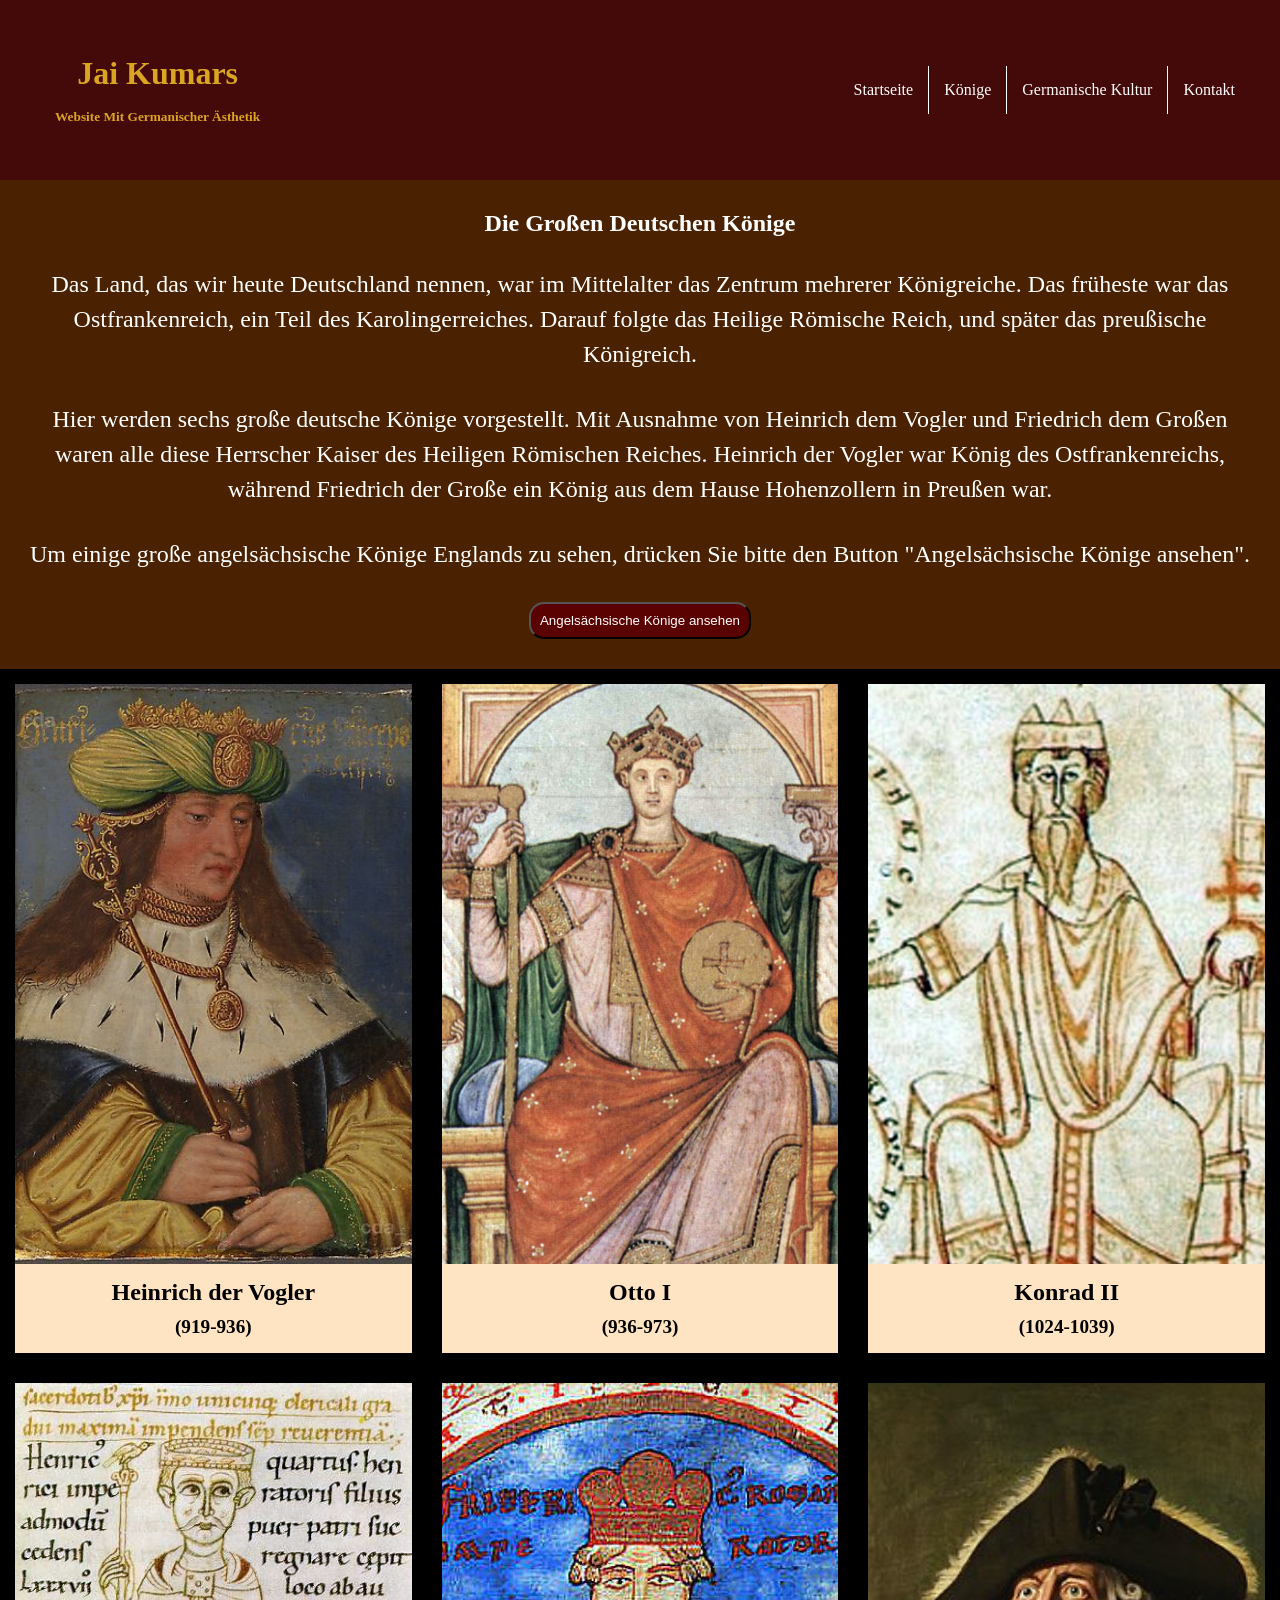
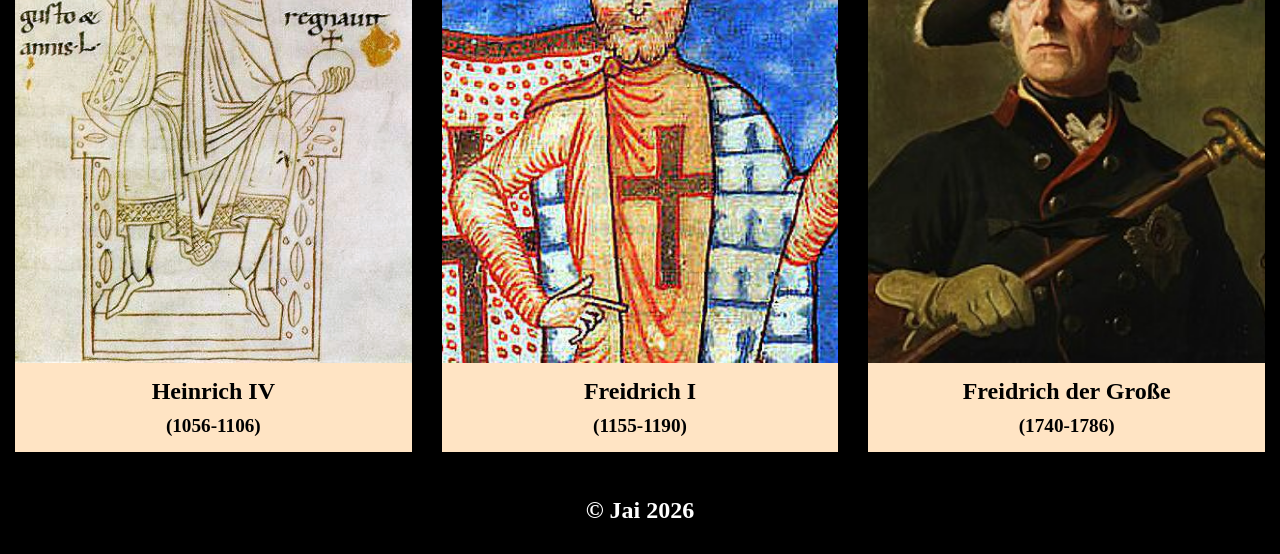
<file: gerkng.html>
<!DOCTYPE html>
<html>

<head>
    <title>Germanic Aesthetics - German Kings</title>
    <link rel="stylesheet" href="header.css">
    <meta name="viewport" content="width=device-width, initial-scale=1.0">
    <meta
    name="description"
    content="Great Kings of Germany"
  >

    
    <style>
        * {
            margin: 0;
            padding: 0;
            BOX-SIZING:border-box

        }

        body {
            height: 100vh;
            display: flex;
            flex-direction: column;
            /* background-image: url("germanic_disc.jpg");
            background-size: cover;
            background-position: center;
            background-repeat: no-repeat; */

        }

        main {
            flex: 1;
            background-color: goldenrod;
            display: flex;
            /* overflow: hidden; */
            /* height:100%; */
            flex-direction: column;
        }

        .hero {
            padding: 30px;
            text-align: center;
            /* margin: 15px 15px; */
            display: flex;
            color: white;
            /* font-weight: bolder; */
            background-color: rgb(74, 34, 1);
            flex-direction: column;
            justify-content: center;
            align-items: center;
            gap: 30px;
            /* flex:0 0 40%; */
            min-height: 40vh;
        }

        .hero h1 {
            font-weight: bolder;
        }

        .hero h2 {
            font-weight: lighter;
            line-height: 35px;
        }

        .btn {
            background-color: rgb(90, 2, 2);
            color: white;
            padding: 9px;
            border-radius: 15px;
            width: fit-content;
        }

        .cardsection {
            flex: 1;
            padding: 15px 15px;
            /* margin: 15px 15px; */
            display: flex;
            background-color: rgb(0, 0, 0);
            justify-content: center;
            /* align-items: center; */
            gap: 30px;
            min-height: 0;
            /* overflow: hidden; */
        }

        .card {
            /* overflow: hidden; */
            /* max-height: 100%; */
            background-color: rgb(255, 228, 196);
            color: black;
            flex: 1;
            text-align: center;
            /* padding: 20px; */
            display: flex;
            flex-direction: column;
            /* justify-content: center; */
            /* align-items: center; */
            /* gap: 30px; */
        }

        .ptr {
            width: 100%;
            height: 580px;
            overflow: hidden;
        }

        .ptr img {
            width: 100%;
            height: 100%;
            object-fit: cover;
            object-position: top;
            display: block;
        }

        .nm {
            padding: 15px;
            display: flex;
            flex-direction: column;
            gap: 10px;
        }

        .card h2 {
            font-weight: bolder;
            /* margin-bottom: 25px;; */

        }

        .card p {
            font-weight: bold;
            font-size: larger;
            /* line-height: 28px; */
        }

        footer {
            background-color: rgb(0, 0, 0);
            padding: 30px;
            color: white;
            text-align: center;
        }

        @media(max-width:768px) {
           

            .hero {
                padding: 1rem;
            }

            

            .cardsection {
                display: flex;
                flex-direction: column;

            }

            .card {
                width: 90%;
                margin: auto;
            }


        }
    </style>
    <script>
        function ankng() {
            window.location.href = "konige.html";
        }
    </script>
</head>

<body>
    <header>
        <div class="logo">
            <h1> Jai Kumars</h1>
            <p> Website Mit Germanischer Ästhetik</p>
        </div>
        <div class="navb">
            <i class="fa-solid fa-bars"></i>
            <ul class="navl">
                <div class="cross-panel">
                    <i class="fa-solid fa-xmark"></i>
                </div>
                <li><a href="#">Startseite</a></li>
                <li><a href="konige.html">Könige</a></li>
                <li><a href="kultur.html">Germanische Kultur</a></li>
                <li><a href="kontact.html">Kontakt</a></li>
            </ul>
        </div>
    </header>
    <main>
        <section class="hero" id="history">
            <h1>Die Großen Deutschen Könige</h1>
            <h2>Das Land, das wir heute Deutschland nennen, war im Mittelalter das Zentrum mehrerer Königreiche. Das
                früheste war das
                Ostfrankenreich, ein Teil des Karolingerreiches. Darauf folgte das Heilige Römische Reich, und später
                das preußische
                Königreich.</h2>

            <h2>Hier werden sechs große deutsche Könige vorgestellt. Mit Ausnahme von Heinrich dem Vogler und Friedrich
                dem Großen waren
                alle diese Herrscher Kaiser des Heiligen Römischen Reiches. Heinrich der Vogler war König des
                Ostfrankenreichs, während
                Friedrich der Große ein König aus dem Hause Hohenzollern in Preußen war.</h2>
            <h2>Um einige große angelsächsische Könige Englands zu sehen, drücken Sie bitte den Button "Angelsächsische
                Könige ansehen".</h2>
            <button class="btn" onclick="ankng()">Angelsächsische Könige ansehen</button>
        </section>
        <section class="cardsection">

            <div class="card">
                <div class="ptr">
                    <img src="heinrich.jpg">
                </div>
                <div class="nm">
                    <h2>Heinrich der Vogler</h2>
                    <p>(919-936)</p>
                </div>
            </div>

            <div class="card">
                <div class="ptr">
                    <img src="ottoi.jpg">
                </div>
                <div class="nm">
                    <h2>Otto I</h2>
                    <p>(936-973)</p>
                </div>
            </div>

            <div class="card">
                <div class="ptr">
                    <img src="konrad.jpg">
                </div>
                <div class="nm">
                    <h2>Konrad II</h2>
                    <p>(1024-1039)</p>
                </div>
            </div>

        </section>

        <!-- SECOND ROW (optional) -->
        <section class="cardsection">

            <div class="card">
                <div class="ptr">
                    <img src="heinrichivcom.jpg">
                </div>
                <div class="nm">
                    <h2>Heinrich IV</h2>
                    <p>(1056-1106)</p>
                </div>
            </div>

            <div class="card">
                <div class="ptr">
                    <img src="barbarosa.jpg">
                </div>
                <div class="nm">
                    <h2>Freidrich I</h2>
                    <p>(1155-1190)</p>
                </div>
            </div>

            <div class="card">
                <div class="ptr">
                    <img src="freidrichgreat.jpg">
                </div>
                <div class="nm">
                    <h2>Freidrich der Große</h2>
                    <p>(1740-1786)</p>
                </div>
            </div>

        </section>
    </main>
    <footer>
        <h2> © Jai 2026</h2>
    </footer>
    <script src="header.js"></script>
</body>

</html>
</file>
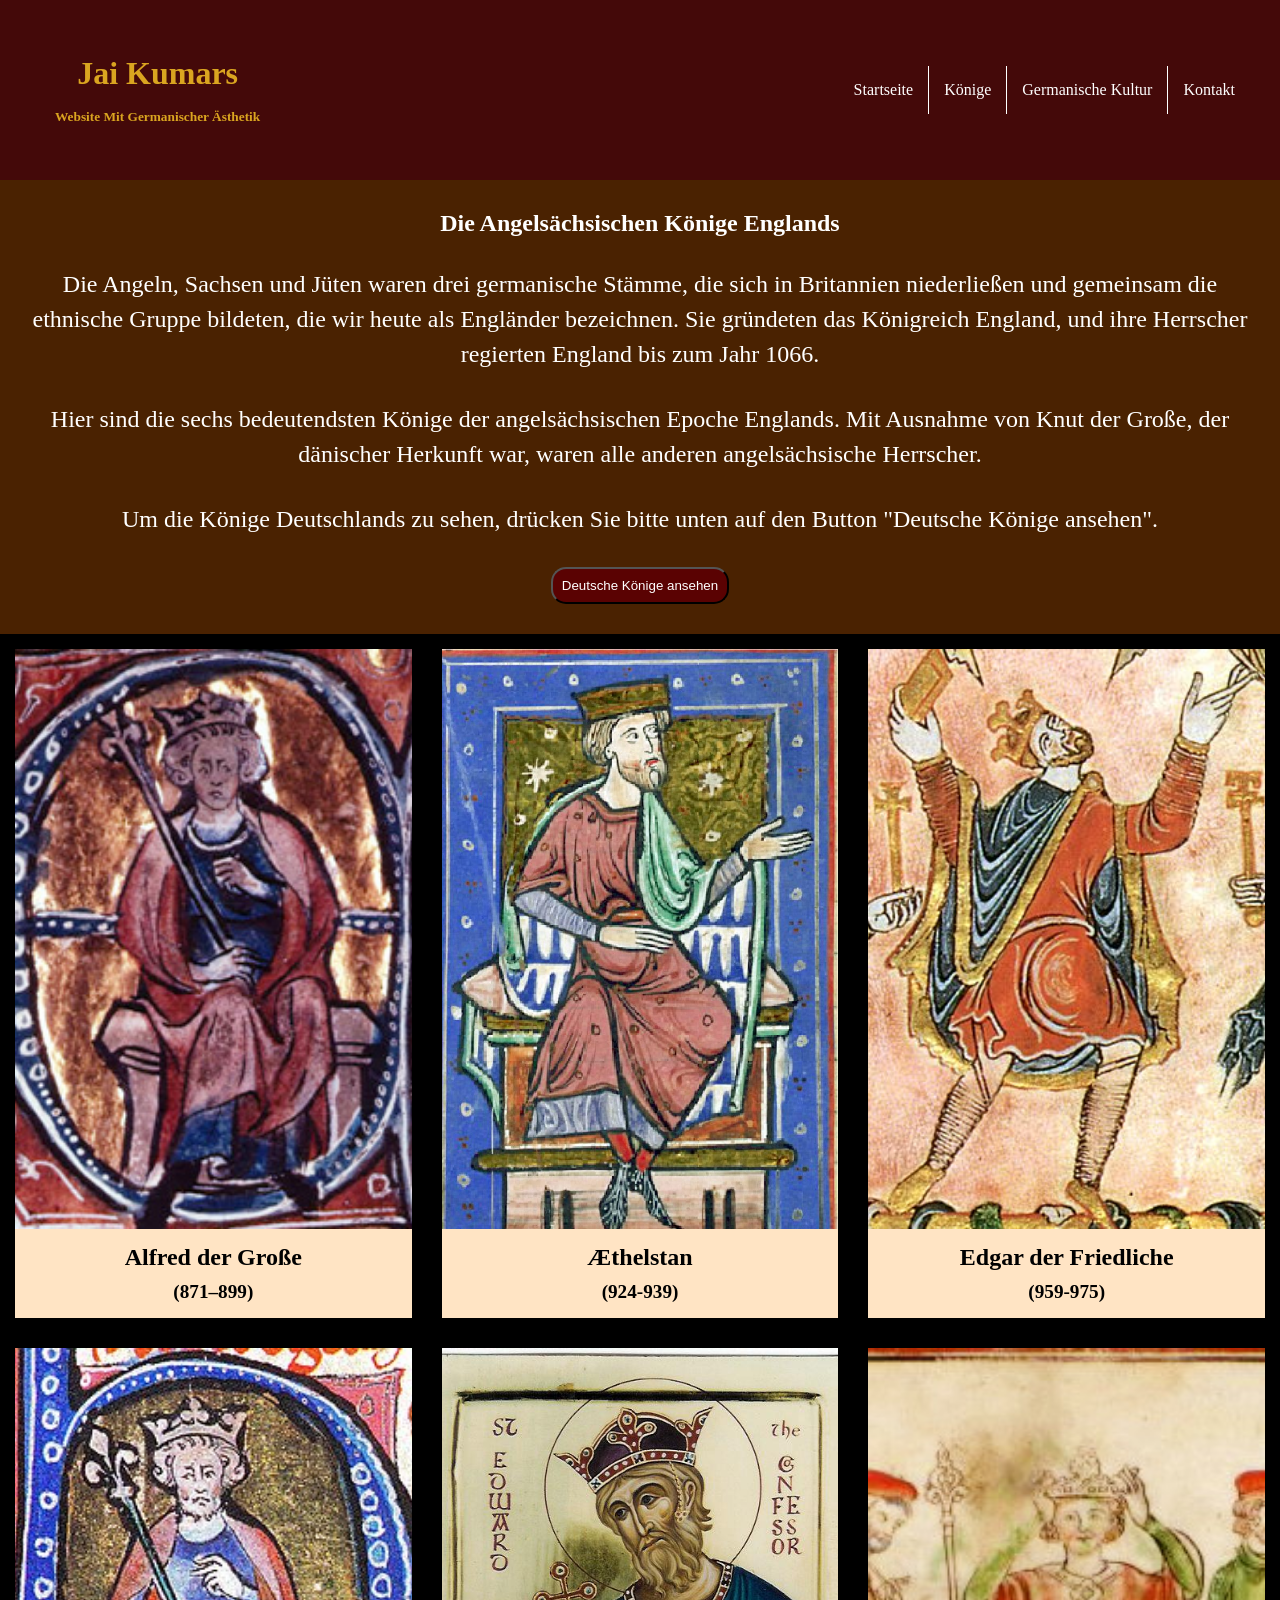
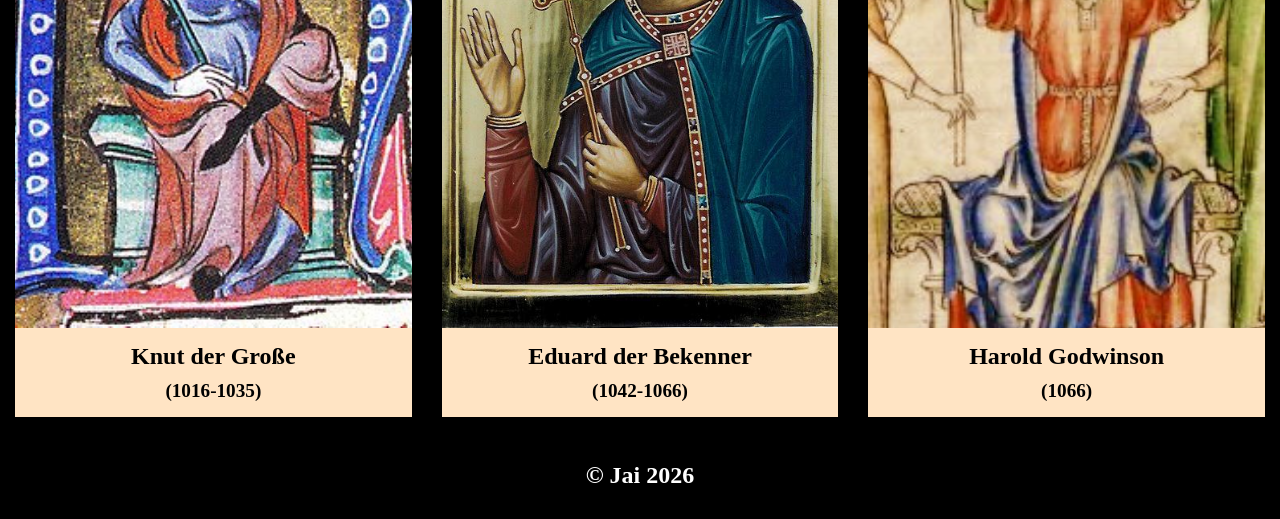
<file: konige.html>
<!DOCTYPE html>
<html>

<head>
    <title>Germanic Aesthetics - Anglo Saxon Kings</title>
    <link rel="stylesheet" href="header.css">
    <meta name="viewport" content="width=device-width, initial-scale=1.0">
    <meta
    name="description"
    content="Great Anglo Saxon Kings of England"
  >

    <style>
        * {
            margin: 0;
            padding: 0;
            BOX-SIZING:border-box

        }

        body {
            height: 100vh;
            display: flex;
            flex-direction: column;
            /* background-image: url("germanic_disc.jpg");
            background-size: cover;
            background-position: center;
            background-repeat: no-repeat; */

        }

        

        main {
            flex: 1;
            background-color: goldenrod;
            display: flex;
            /* overflow: hidden; */
            /* height:100%; */
            flex-direction: column;
        }

        .hero {
            padding: 30px;
            text-align: center;
            /* margin: 15px 15px; */
            display: flex;
            color: white;
            /* font-weight: bolder; */
            background-color: rgb(74, 34, 1);
            flex-direction: column;
            justify-content: center;
            align-items: center;
            gap: 30px;
            /* flex:0 0 40%; */
            min-height: 40vh;
        }

        .hero h1 {
            font-weight: bolder;
        }

        .hero h2 {
            font-weight: lighter;
            line-height: 35px;
        }

        .btn {
            background-color: rgb(90, 2, 2);
            color: white;
            padding: 9px;
            border-radius: 15px;
            width: fit-content;
        }

        .cardsection {
            flex: 1;
            padding: 15px 15px;
            /* margin: 15px 15px; */
            display: flex;
            background-color: rgb(0, 0, 0);
            justify-content: center;
            /* align-items: center; */
            gap: 30px;
            min-height: 0;
            /* overflow: hidden; */
        }

        .card {
            /* overflow: hidden; */
            /* max-height: 100%; */
            background-color: rgb(255, 228, 196);
            color: black;
            flex: 1;
            text-align: center;
            /* padding: 20px; */
            display: flex;
            flex-direction: column;
            /* justify-content: center; */
            /* align-items: center; */
            /* gap: 30px; */
        }

        .ptr {
            width: 100%;
            height: 580px;
            overflow: hidden;
        }

        .ptr img {
            width: 100%;
            height: 100%;
            object-fit: cover;
            object-position: top;
            display: block;
        }

        .nm {
            padding: 15px;
            display: flex;
            flex-direction: column;
            gap: 10px;
        }

        .card h2 {
            font-weight: bolder;
            /* margin-bottom: 25px;; */

        }

        .card p {
            font-weight: bold;
            font-size: larger;
            /* line-height: 28px; */
        }

        footer {
            background-color: rgb(0, 0, 0);
            padding: 30px;
            color: white;
            text-align: center;
        }

        @media(max-width:768px) {
           

            .hero {
                padding: 1rem;
            }

            

            .cardsection {
                display: flex;
                flex-direction: column;

            }

            .card {
                width: 90%;
                margin: auto;
            }


        }
    </style>
    <script>
        function gokng() {
            window.location.href = "gerkng.html";
        }
    </script>
</head>

<body>
    <header>
        <div class="logo">
            <h1> Jai Kumars</h1>
            <p> Website Mit Germanischer Ästhetik</p>
        </div>
        <div class="navb">
            <i class="fa-solid fa-bars"></i>
            <ul class="navl">
                <div class="cross-panel">
                    <i class="fa-solid fa-xmark"></i>
                </div>
                <li><a href="#">Startseite</a></li>
                <li><a href="konige.html">Könige</a></li>
                <li><a href="kultur.html">Germanische Kultur</a></li>
                <li><a href="kontact.html">Kontakt</a></li>
            </ul>
        </div>
    </header>
    <main>
        <section class="hero" id="history">
            <h1> Die Angelsächsischen Könige Englands</h1>
            <h2>Die Angeln, Sachsen und Jüten waren drei germanische Stämme, die sich in Britannien niederließen und
                gemeinsam die
                ethnische Gruppe bildeten, die wir heute als Engländer bezeichnen. Sie gründeten das Königreich England,
                und ihre
                Herrscher regierten England bis zum Jahr 1066.</h2>

            <h2>Hier sind die sechs bedeutendsten Könige der angelsächsischen Epoche Englands. Mit Ausnahme von Knut der
                Große, der
                dänischer Herkunft war, waren alle anderen angelsächsische Herrscher.</h2>
            <h2>Um die Könige Deutschlands zu sehen, drücken Sie bitte unten auf den Button "Deutsche Könige ansehen".
            </h2>
            <button class="btn" onclick="gokng()">Deutsche Könige ansehen</button>
        </section>
        <section class="cardsection">

            <div class="card" id="alfred">
                <div class="ptr">
                    <img src="alfred.jpg">
                </div>
                <div class="nm">
                    <h2>Alfred der Große</h2>
                    <p>(871–899)</p>
                </div>
            </div>

            <div class="card" id="aethel">
                <div class="ptr">
                    <img src="aethelstan.jpg">
                </div>
                <div class="nm">
                    <h2>Æthelstan</h2>
                    <p>(924-939)</p>
                </div>
            </div>

            <div class="card">
                <div class="ptr">
                    <img src="edgar.jpg">
                </div>
                <div class="nm">
                    <h2>Edgar der Friedliche</h2>
                    <p>(959-975)</p>
                </div>
            </div>

        </section>

        <!-- SECOND ROW (optional) -->
        <section class="cardsection">

            <div class="card">
                <div class="ptr">
                    <img src="cnut.jpg">
                </div>
                <div class="nm">
                    <h2>Knut der Große</h2>
                    <p>(1016-1035)</p>
                </div>
            </div>

            <div class="card">
                <div class="ptr">
                    <img src="edward.jpg">
                </div>
                <div class="nm">
                    <h2>Eduard der Bekenner</h2>
                    <p>(1042-1066)</p>
                </div>
            </div>

            <div class="card" id="harold">
                <div class="ptr">
                    <img src="harold.jpg">
                </div>
                <div class="nm">
                    <h2>Harold Godwinson</h2>
                    <p>(1066)</p>
                </div>
            </div>

        </section>
    </main>
    <footer>
        <h2> © Jai 2026</h2>
    </footer>
    <script src="header.js"></script>
</body>

</html>
</file>
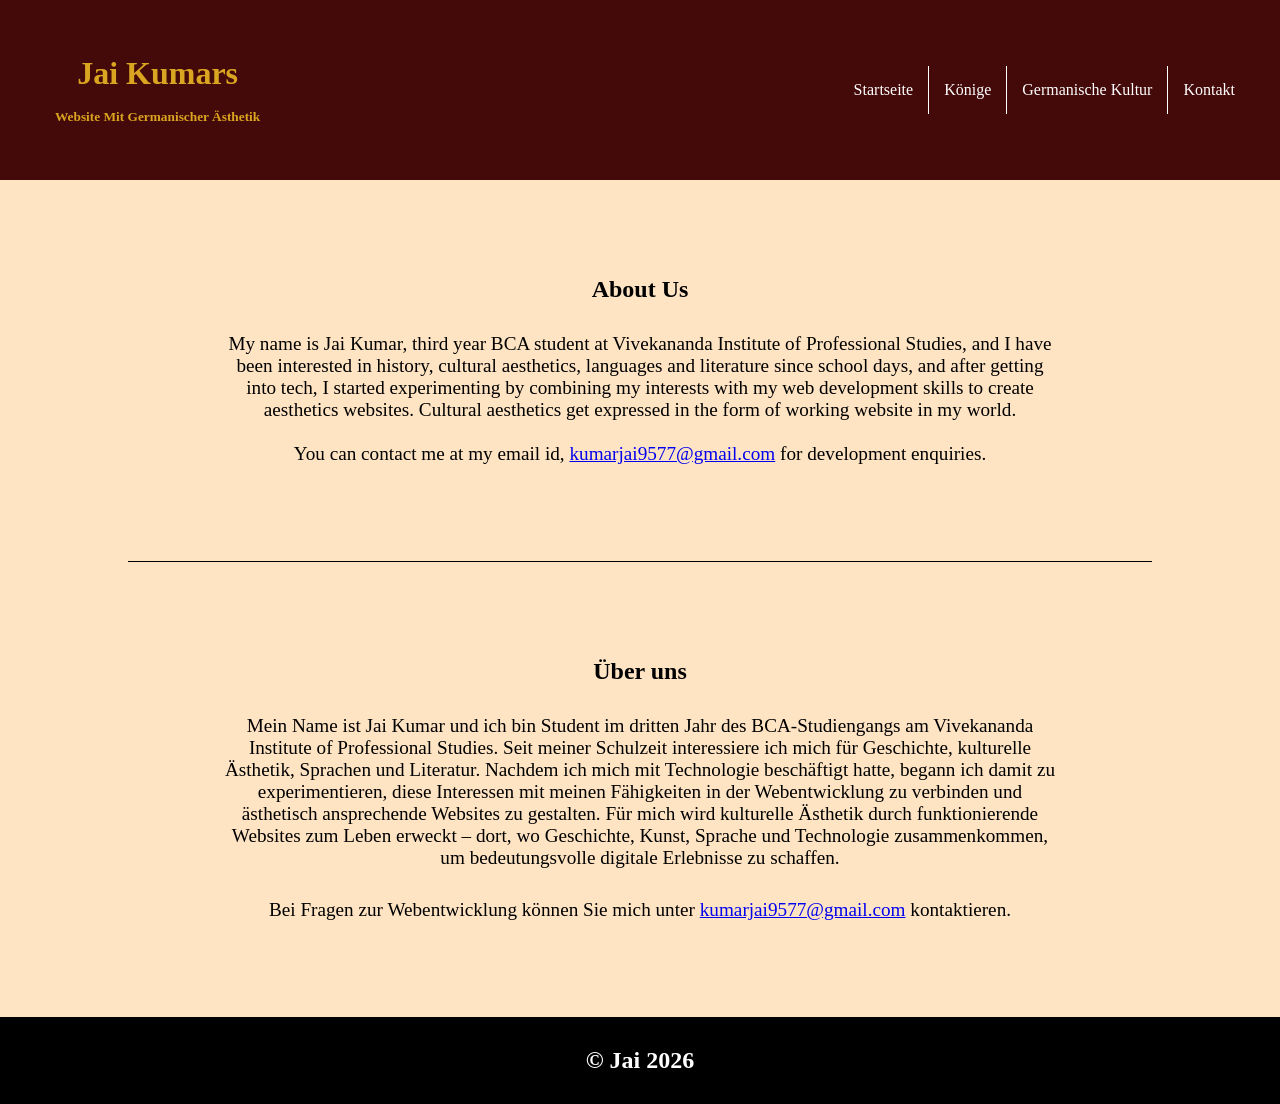
<file: kontact.html>
<!DOCTYPE html>
<html lang="en">

<head>
    <meta charset="UTF-8">
    <meta name="viewport" content="width=device-width, initial-scale=1.0">
    <title>Germanic Aesthetics - Contact</title>
    <link rel="stylesheet" href="header.css">
    <meta
    name="description"
    content="Contact us"
  >

    <style>
        * {
            margin: 0;
            padding: 0;
            BOX-SIZING:border-box

        }

        body {
            height: 100vh;
            display: flex;
            flex-direction: column;
            /* background-image: url("germanic_disc.jpg");
            background-size: cover;
            background-position: center;
            background-repeat: no-repeat; */

        }

        
        main {
            flex: 1;
            background-color: goldenrod;
            display: flex;
            /* overflow: hidden; */
            /* height:100%; */
            flex-direction: column;
        }

        .hero {
            padding: 30px;
            text-align: center;
            /* margin: 15px 15px; */
            display: flex;
            color: white;
            /* font-weight: bolder; */
            background-color: rgb(74, 34, 1);
            flex-direction: column;
            justify-content: center;
            align-items: center;
            gap: 30px;
            /* flex:0 0 40%; */
            min-height: 40vh;
        }

        .hero h1 {
            font-weight: bolder;
        }

        .hero h2 {
            font-weight: lighter;
            line-height: 35px;
        }

        .btn {
            background-color: rgb(90, 2, 2);
            color: white;
            padding: 9px;
            border-radius: 10%;
            width: fit-content;
        }

        .cardsection {
            flex: 1;
            padding: 15px 15px;
            /* margin: 15px 15px; */
            display: flex;
            background-color: rgb(0, 0, 0);
            justify-content: center;
            /* align-items: center; */
            gap: 30px;
            min-height: 0;
            /* overflow: hidden; */
        }

        .info {

            background-color: rgb(255, 228, 196);
            color: black;

        }

        .para {
            text-align: center;
            padding: 6rem;
            display: flex;
            flex-direction: column;
            margin: auto;
            gap: 30px;
            width: 80vw;
        }

        .p1 {
            border-bottom: 1px solid black;
        }

        .para p {
            font-size: larger;
        }

        .imgsec {
            display: flex;
            justify-content: space-between;
            align-items: center;
            width: 68vw;
            margin: auto;
            /* gap:2rem; */
        }

        figure {
            width: 20vw;
            height: auto;
            /* border:1px solid black; */
            padding: 2px 0;
        }

        figure img {
            width: auto;
            height: 35vh;
            border: 1px solid black;
        }

        figcaption {
            font-size: 15px;
        }

        footer {
            background-color: rgb(0, 0, 0);
            padding: 30px;
            color: white;
            text-align: center;
        }

        @media(max-width:768px) {
            * {
                margin: 0;
                padding: 0;
                box-sizing: border-box;
            }

            

            .hero {
                padding: 1rem;
            }

            

            .para {
                padding: 2rem;
            }

            .p1 {
                padding-top: 6rem;
            }
        }
    </style>
</head>

<body>
   <header>
        <div class="logo">
            <h1> Jai Kumars</h1>
            <p> Website Mit Germanischer Ästhetik</p>
        </div>
        <div class="navb">
            <i class="fa-solid fa-bars"></i>
            <ul class="navl">
                <div class="cross-panel">
                    <i class="fa-solid fa-xmark"></i>
                </div>
                <li><a href="#">Startseite</a></li>
                <li><a href="konige.html">Könige</a></li>
                <li><a href="kultur.html">Germanische Kultur</a></li>
                <li><a href="kontact.html">Kontakt</a></li>
            </ul>
        </div>
    </header>
    <main>
        <div class="info">
            <div class="para p1">
                <h2>About Us</h2>
                <p>My name is Jai Kumar, third year BCA student at Vivekananda Institute of Professional Studies, and I
                    have
                    been interested in history, cultural aesthetics, languages and literature since school days, and
                    after
                    getting into tech, I started experimenting by combining my interests with my web development skills
                    to
                    create aesthetics websites. Cultural aesthetics get expressed in the form of working website in my
                    world. <br><br>
                    You can contact me at my email id, <a
                        href="mailto:kumarjai9577@gmail.com">kumarjai9577@gmail.com</a>
                    for development enquiries.</p>
            </div>

            <div class="para">
                <h2>Über uns</h2>

                <p>Mein Name ist Jai Kumar und ich bin Student im dritten Jahr des BCA-Studiengangs am Vivekananda
                    Institute
                    of
                    Professional Studies. Seit meiner Schulzeit interessiere ich mich für Geschichte, kulturelle
                    Ästhetik,
                    Sprachen und
                    Literatur. Nachdem ich mich mit Technologie beschäftigt hatte, begann ich damit zu experimentieren,
                    diese Interessen
                    mit meinen Fähigkeiten in der Webentwicklung zu verbinden und ästhetisch ansprechende Websites zu
                    gestalten.
                    Für mich wird kulturelle Ästhetik durch funktionierende Websites zum Leben erweckt – dort, wo
                    Geschichte, Kunst,
                    Sprache und Technologie zusammenkommen, um bedeutungsvolle digitale Erlebnisse zu schaffen.</p>
                <p>Bei Fragen zur Webentwicklung können Sie mich unter <a
                        href="mailto:kumarjai9577@gmail.com">kumarjai9577@gmail.com</a> kontaktieren.</p>
            </div>
        </div>


    </main>
    <footer>
        <h2> © Jai 2026</h2>
    </footer>
    <script src="header.js"></script>
</body>
    

</html>
</file>
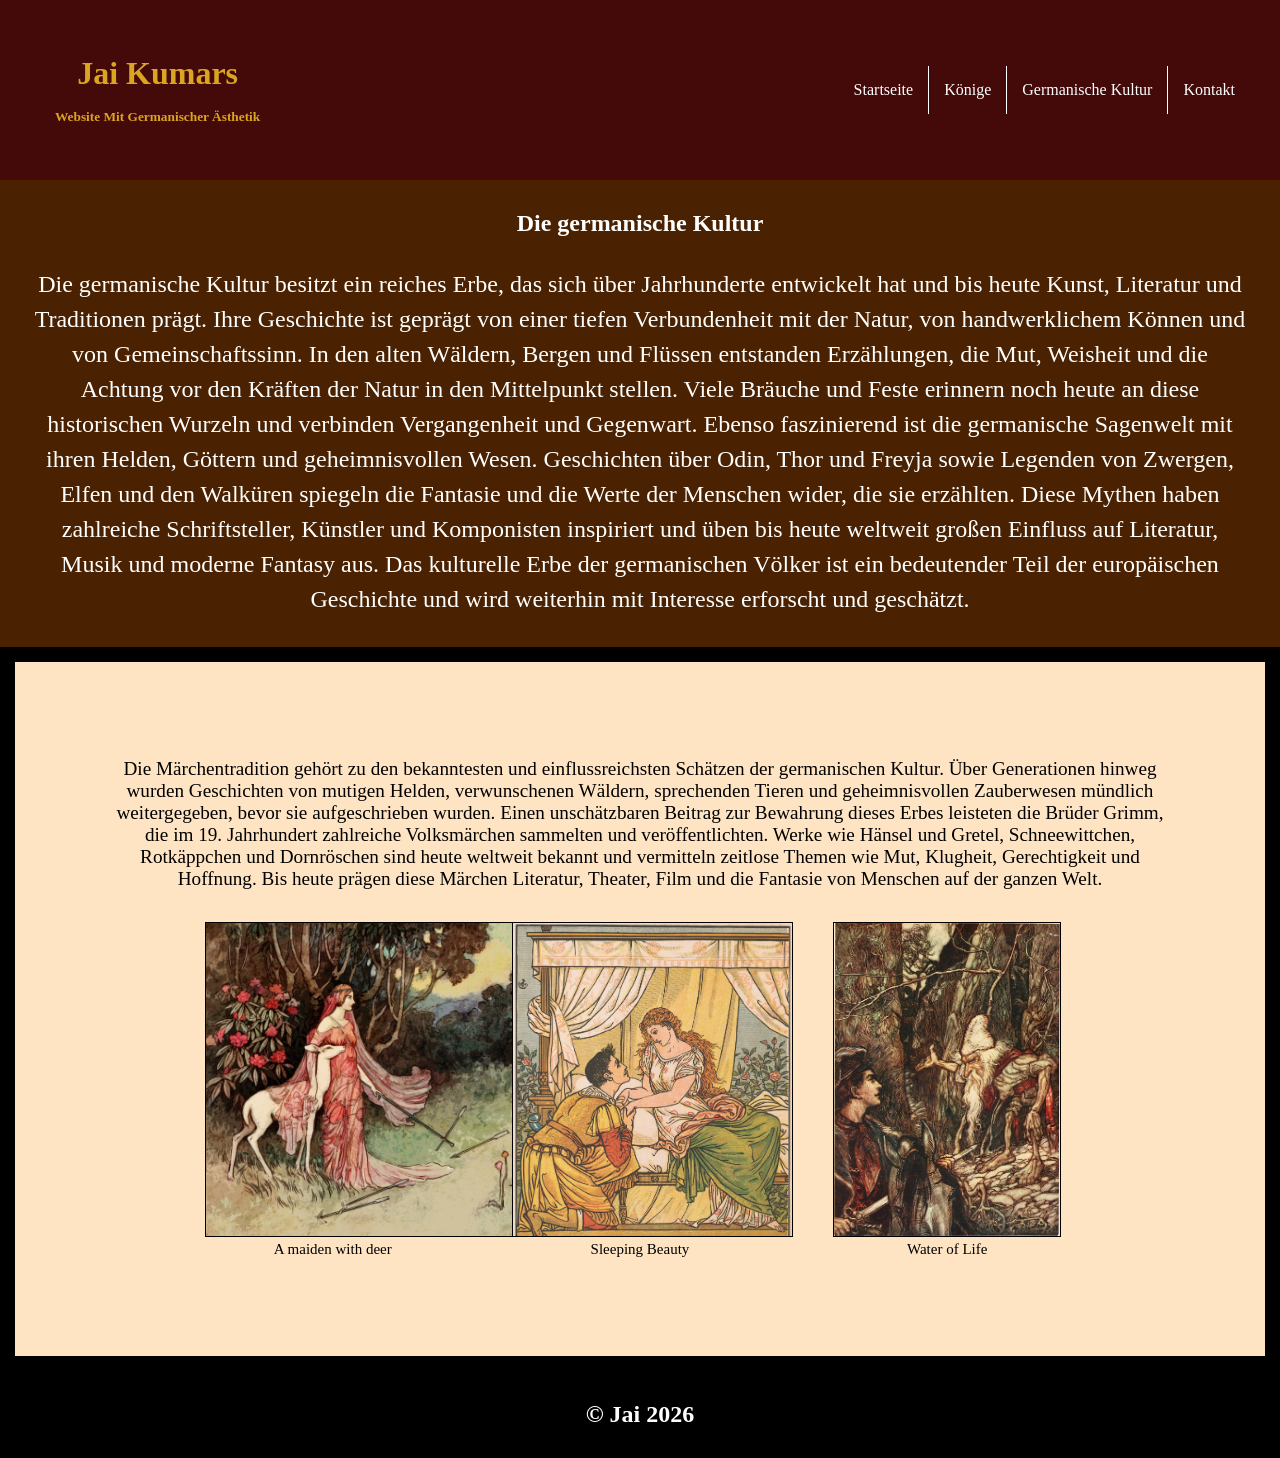
<file: kultur.html>
<!DOCTYPE html>
<html lang="en">

<head>
    <meta charset="UTF-8">
    <meta name="viewport" content="width=device-width, initial-scale=1.0">
    <link rel="stylesheet" href="header.css">
    <title>Germanic Aesthetics - Culture</title>
    <meta
    name="description"
    content="Germanic Culture"
  >

    <style>
        * {
            margin: 0;
            padding: 0;
            BOX-SIZING:border-box

        }

        body {
            height: 100vh;
            display: flex;
            flex-direction: column;
            /* background-image: url("germanic_disc.jpg");
            background-size: cover;
            background-position: center;
            background-repeat: no-repeat; */

        }

       

        main {
            flex: 1;
            background-color: goldenrod;
            display: flex;
            /* overflow: hidden; */
            /* height:100%; */
            flex-direction: column;
        }

        .hero {
            padding: 30px;
            text-align: center;
            /* margin: 15px 15px; */
            display: flex;
            color: white;
            /* font-weight: bolder; */
            background-color: rgb(74, 34, 1);
            flex-direction: column;
            justify-content: center;
            align-items: center;
            gap: 30px;
            /* flex:0 0 40%; */
            min-height: 40vh;
        }

        .hero h1 {
            font-weight: bolder;
        }

        .hero h2 {
            font-weight: lighter;
            line-height: 35px;
        }

        .btn {
            background-color: rgb(90, 2, 2);
            color: white;
            padding: 9px;
            border-radius: 10%;
            width: fit-content;
        }

        .cardsection {
            flex: 1;
            padding: 15px 15px;
            /* margin: 15px 15px; */
            display: flex;
            background-color: rgb(0, 0, 0);
            justify-content: center;
            /* align-items: center; */
            gap: 30px;
            min-height: 0;
            /* overflow: hidden; */
        }

        .card {
            /* overflow: hidden; */
            /* max-height: 100%; */
            background-color: rgb(255, 228, 196);
            color: black;
            flex: 1;
            text-align: center;
            padding: 6rem;
            display: flex;
            flex-direction: column;
            /* justify-content: center; */
            /* align-items: center; */
            gap: 30px;
        }

        .card p {
            font-size: larger;
        }

        .imgsec {
            display: flex;
            flex-wrap:wrap;
            justify-content: space-between;
            align-items: center;
            width: 68vw;
            margin: auto;
            gap:1rem;
        }

        figure {
            width: 20vw;
            height: auto;
            /* border:1px solid black; */
            padding: 2px 0;
        }

        figure img {
            width: auto;
            height: 35vh;
            border: 1px solid black;
        }

        figcaption {
            font-size: 15px;
        }

        footer {
            background-color: rgb(0, 0, 0);
            padding: 30px;
            color: white;
            text-align: center;
        }

        @media(max-width:768px) {
            * {
                margin: 0;
                padding: 0;
                box-sizing: border-box;
            }

            

            .hero {
                padding: 1rem;
            }

            

            .hero {
                padding: 6rem 2rem;
            }

            .cardsection {
                display: flex;
                flex-direction: column;

            }

            .card {
                width: 90%;
                margin: auto;
                padding: 30px;
            }

            .imgsec {
                flex-direction: column;
                justify-content: center;
                gap: 2rem;
            }

            figure {
                width: 90%;
                margin: auto;

            }

            figure img {
                width: 97%;
                height: auto;
            }

            .mid {
                padding: 2rem;
                border-top: 1px solid black;
                border-bottom: 1px solid black;
            }

        }
    </style>
</head>

<body>
    <header>
        <div class="logo">
            <h1> Jai Kumars</h1>
            <p> Website Mit Germanischer Ästhetik</p>
        </div>
        <div class="navb">
            <i class="fa-solid fa-bars"></i>
            <ul class="navl">
                <div class="cross-panel">
                    <i class="fa-solid fa-xmark"></i>
                </div>
                <li><a href="#">Startseite</a></li>
                <li><a href="konige.html">Könige</a></li>
                <li><a href="kultur.html">Germanische Kultur</a></li>
                <li><a href="kontact.html">Kontakt</a></li>
            </ul>
        </div>
    </header>
    <main>
        <section class="hero">
            <h1>Die germanische Kultur</h1>
            <h2>Die germanische Kultur besitzt ein reiches Erbe, das sich über Jahrhunderte entwickelt hat und bis heute
                Kunst,
                Literatur und Traditionen prägt. Ihre Geschichte ist geprägt von einer tiefen Verbundenheit mit der
                Natur, von
                handwerklichem Können und von Gemeinschaftssinn. In den alten Wäldern, Bergen und Flüssen entstanden
                Erzählungen, die
                Mut, Weisheit und die Achtung vor den Kräften der Natur in den Mittelpunkt stellen. Viele Bräuche und
                Feste erinnern
                noch heute an diese historischen Wurzeln und verbinden Vergangenheit und Gegenwart.

                Ebenso faszinierend ist die germanische Sagenwelt mit ihren Helden, Göttern und geheimnisvollen Wesen.
                Geschichten über
                Odin, Thor und Freyja sowie Legenden von Zwergen, Elfen und den Walküren spiegeln die Fantasie und die
                Werte der
                Menschen wider, die sie erzählten. Diese Mythen haben zahlreiche Schriftsteller, Künstler und
                Komponisten inspiriert und
                üben bis heute weltweit großen Einfluss auf Literatur, Musik und moderne Fantasy aus. Das kulturelle
                Erbe der
                germanischen Völker ist ein bedeutender Teil der europäischen Geschichte und wird weiterhin mit
                Interesse erforscht und
                geschätzt.</h2>
        </section>
        <section class="cardsection">
            <div class="card">
                <p>Die Märchentradition gehört zu den bekanntesten und einflussreichsten Schätzen der germanischen
                    Kultur. Über
                    Generationen hinweg wurden Geschichten von mutigen Helden, verwunschenen Wäldern, sprechenden Tieren
                    und geheimnisvollen
                    Zauberwesen mündlich weitergegeben, bevor sie aufgeschrieben wurden. Einen unschätzbaren Beitrag zur
                    Bewahrung dieses
                    Erbes leisteten die Brüder Grimm, die im 19. Jahrhundert zahlreiche Volksmärchen sammelten und
                    veröffentlichten. Werke
                    wie Hänsel und Gretel, Schneewittchen, Rotkäppchen und Dornröschen sind heute weltweit bekannt und
                    vermitteln zeitlose
                    Themen wie Mut, Klugheit, Gerechtigkeit und Hoffnung. Bis heute prägen diese Märchen Literatur,
                    Theater, Film und die
                    Fantasie von Menschen auf der ganzen Welt.</p>

                <div class="imgsec">
                    <figure>
                        <img src="germanic_fairy.jpg">
                        <figcaption>A maiden with deer</figcaption>
                    </figure>
                    <figure class="mid">
                        <img src="sleeping_beauty_com.jpg">
                        <figcaption>Sleeping Beauty</figcaption>
                    </figure>
                    <figure>
                        <img src="water_of_life.jpg">
                        <figcaption>Water of Life</figcaption>
                    </figure>

                </div>
            </div>
        </section>
    </main>
    <footer>
        <h2> © Jai 2026</h2>
    </footer>
    <script src="header.js"></script>
</body>

</html>
</file>
<file: header.css>
header {
    background-color: rgb(62, 2, 2, 0.97);
    display: flex;
    justify-content: space-between;
    padding: 30px;
}

.navl.getout{
    transform: translateX(0%);
}

.logo {
    padding: 25px;
    color: goldenrod;
    font-weight: bolder;
    justify-content: center;
    align-items: center;
    display: flex;
    gap: 17px;
    flex-direction: column;

}

.cross-panel {
    display: none;
}

.fa-bars {
    display: none !important;
}

.logo h1 {
    font-weight: bolder;
}

.logo p {
    font-size: smaller;
}

.navb {
    display: flex;
    justify-content: center;
    align-items: center;
}

.navl {
    list-style: none;
    display: flex;

}

.navl a {
    display: block;
    padding: 15px;
    font-family: Georgia, 'Times New Roman', Times, serif;
    color: white;
    text-decoration: none;
    border-right: 1px solid white;
    text-align: center;
    flex: 1;
    transition: 0.3s ease;
}

.navl li:last-child a {
    border-right: none;
}

.navl a:hover {
    background-color: rgb(218, 165, 32, 0.97);
    color: rgb(31, 1, 1);
    font-weight: bolder;
}

@media(max-width:768px) {
    

    header {
        position: relative;
        display: flex;
        align-items: center;
        justify-content: center;
        flex-direction: column;
        width: 100%;

    }

    

    .cross-panel {

        text-align: right;
        padding: 8px;
        display: block;
        color: white;

    }

    .fa-xmark:hover {
        background-color: rgb(188, 67, 67);
    }

    .fa-bars {
        display: block !important;
        color: white;
        transition: 0.3s ease;
    }

    .fa-bars:hover {
        background-color: rgb(180, 53, 53);
    }

    .navb {
        /* position: absolute;
        top: 100%; */
        justify-content: left;
        position: relative;
        background-color: rgb(62, 2, 2, 0.97);
        width: 100vw;
    }

    .navl {
        background-color: rgb(62, 2, 2, 0.97);
        top: 0;
        left: 0;
        position: absolute;
        display: flex;
        flex-direction: column;
        flex-shrink: 1;
        flex-wrap: wrap;
        justify-content: center;
        border: 1px solid black;
        border-radius: 13px;
        transform: translateX(-100%);
        transition: 0.4s ease;
    }

    .navl a {
        border-right: none;
    }
}
</file>
